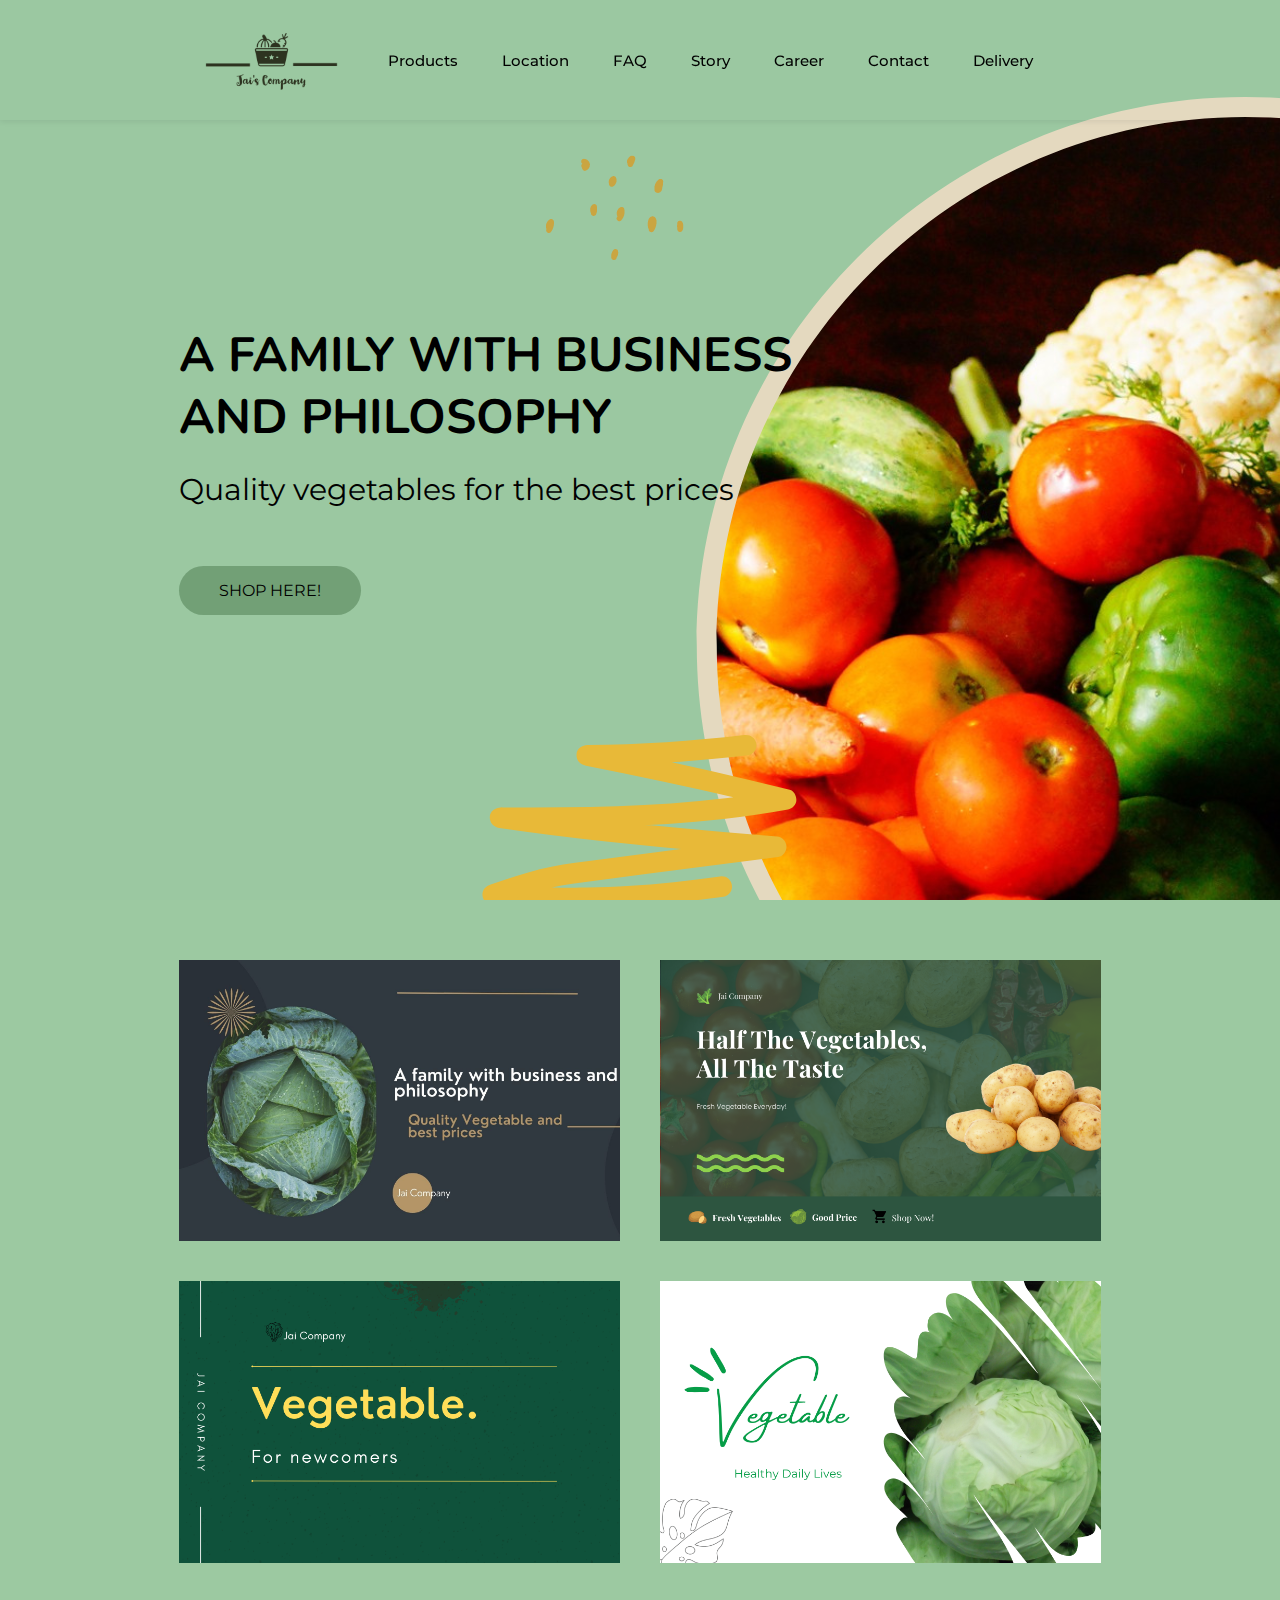
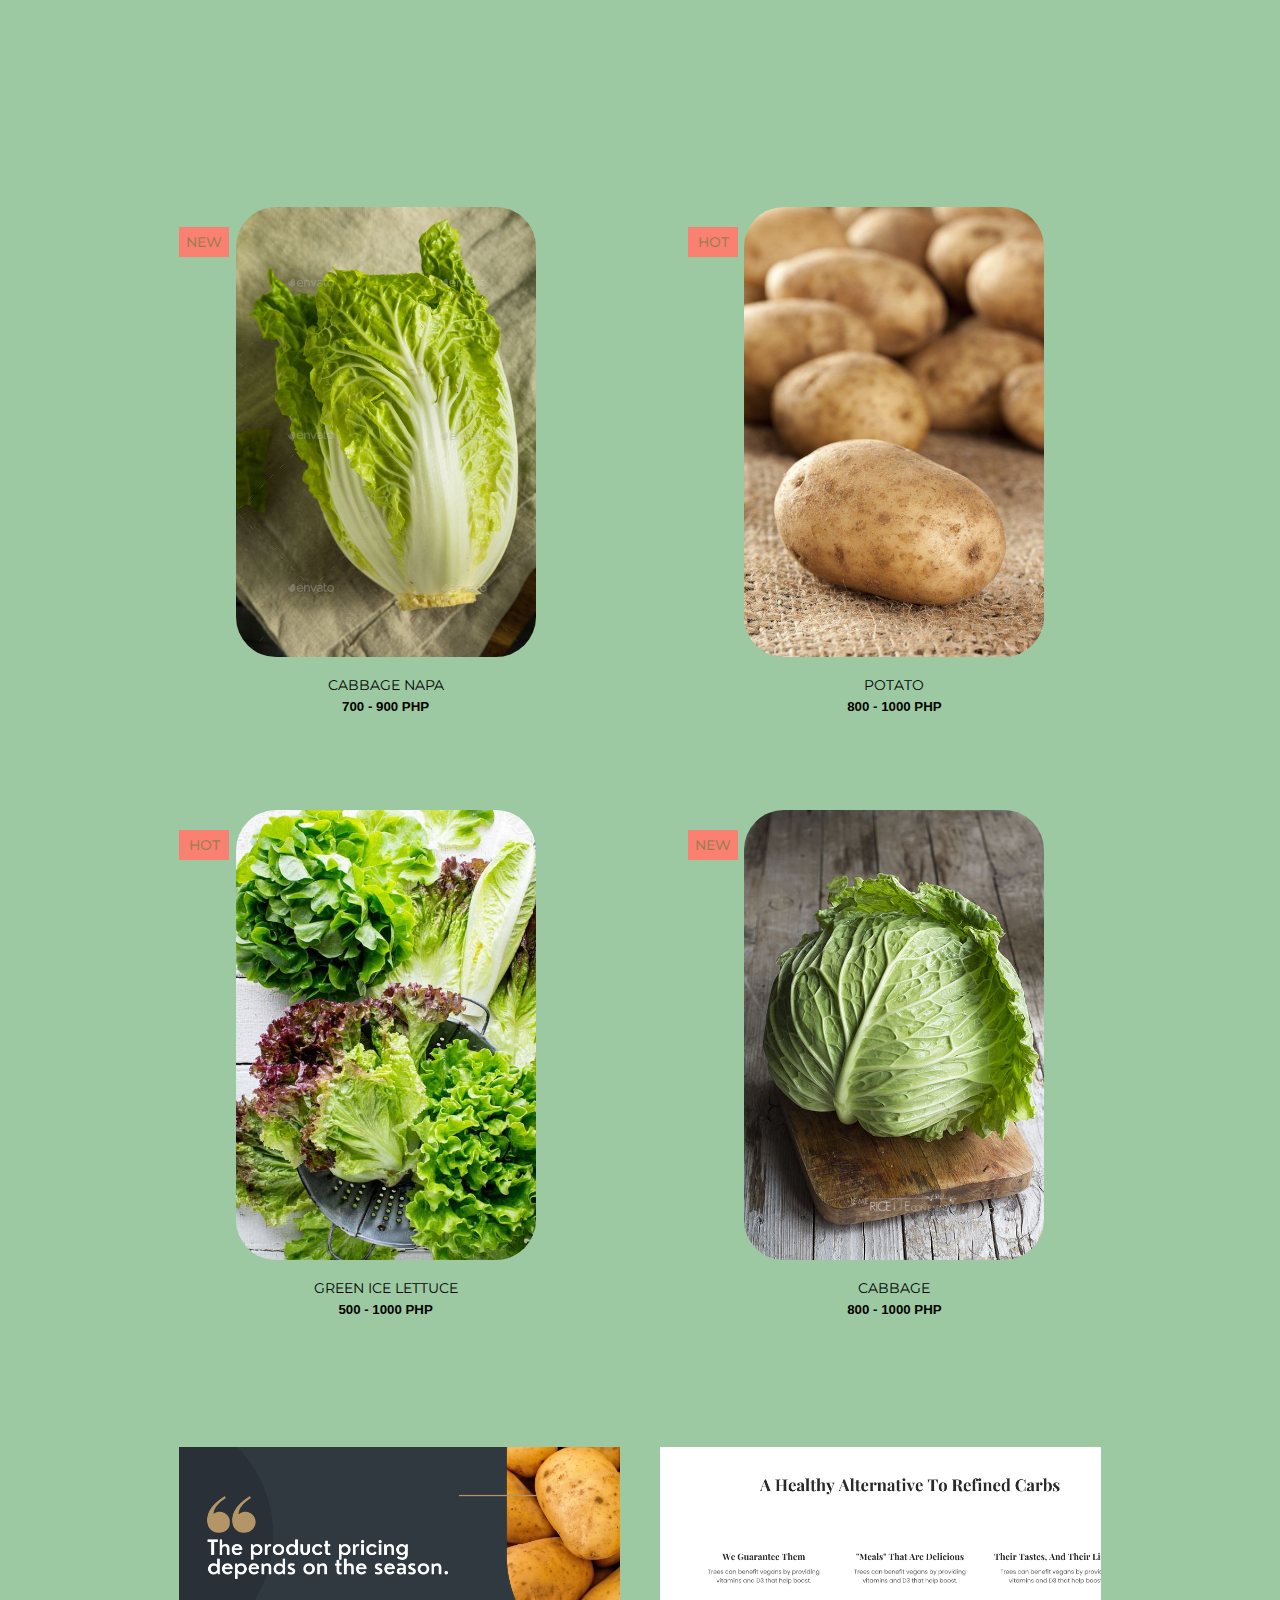
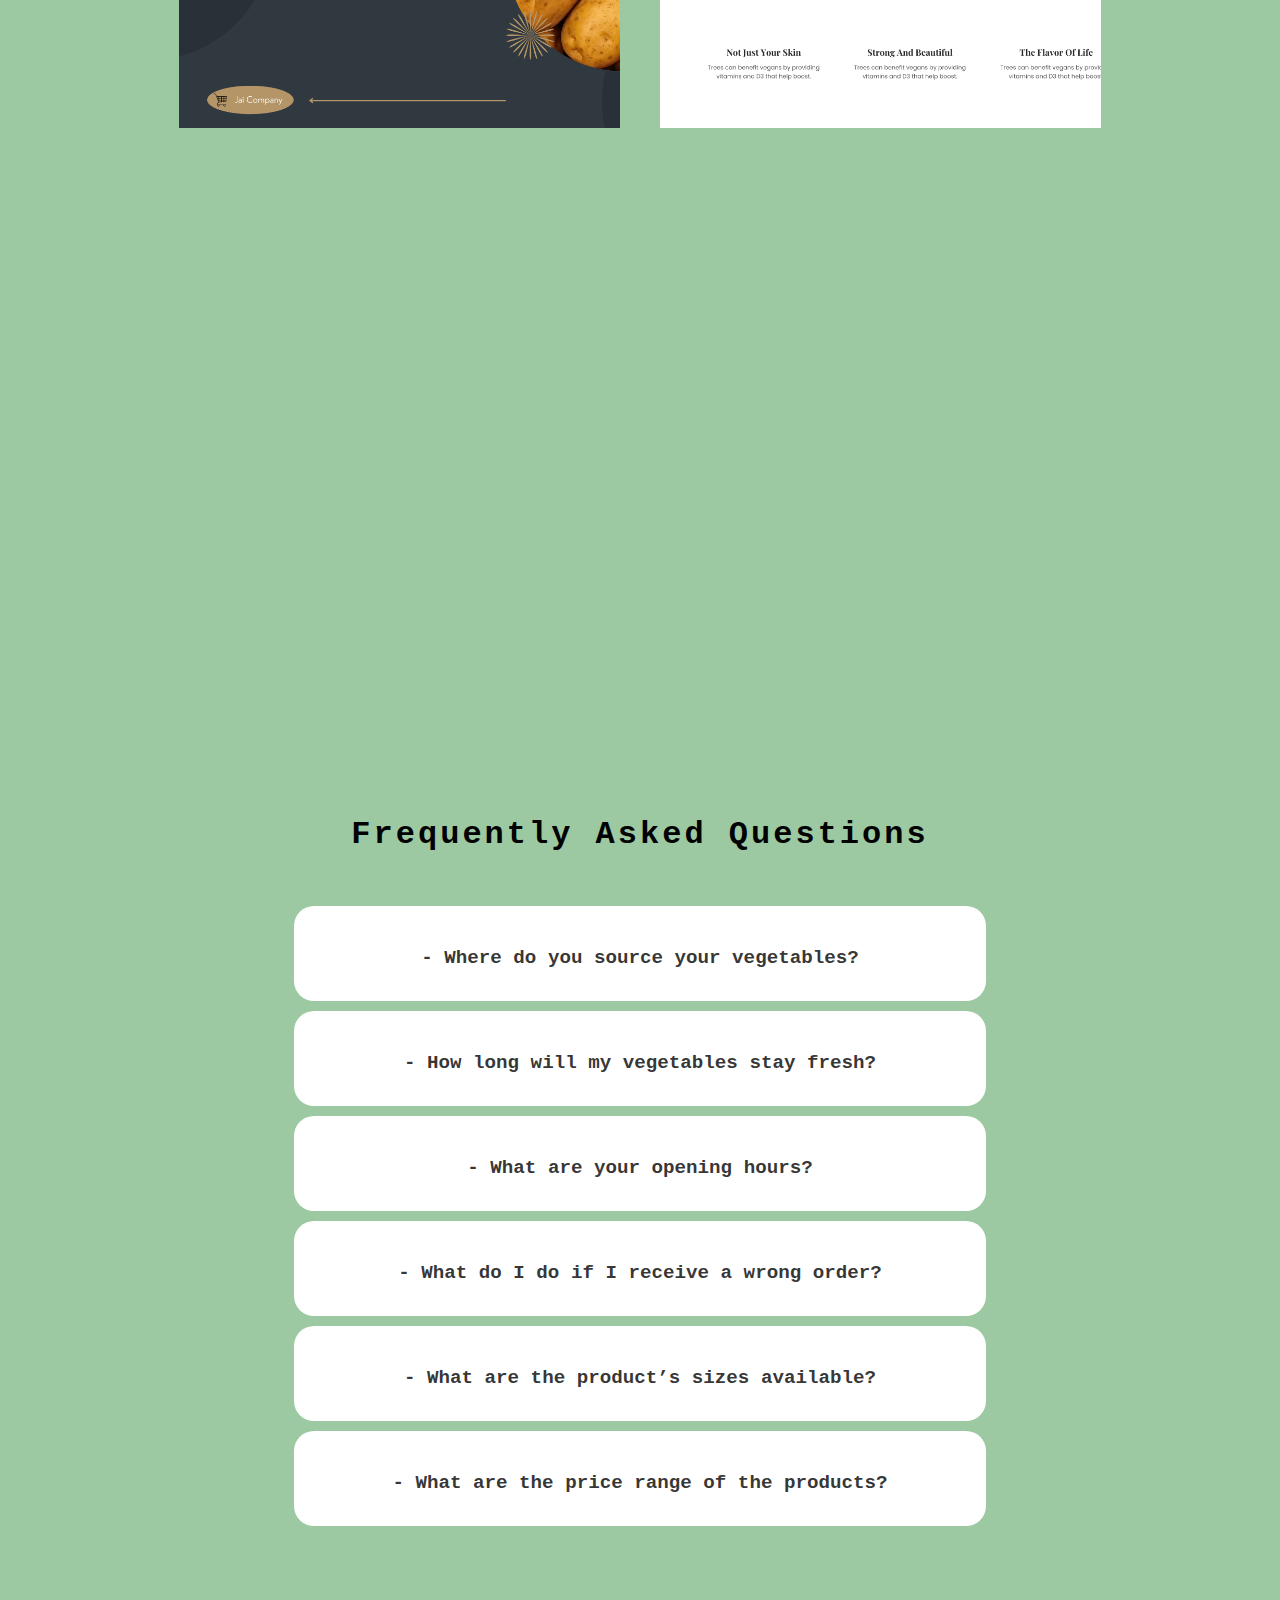
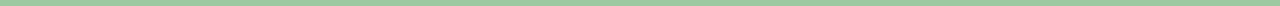
<file: Jai_Company/index.html>
<!DOCTYPE html>
<html lang="en">
<head>
    <meta charset="UTF-8">
    <meta http-equiv="X-UA-Compatible" content="IE=edge">
    <meta name="viewport" content="width=device-width, initial-scale=1.0">
    <title>Market Place</title>
    <link rel="stylesheet" type="text/css" href="Market.css">
    <link rel="stylesheet"
    href="https://unpkg.com/boxicons@latest/css/boxicons.min.css">
    <link class="icon" rel ="icon" sizes="64x64" type="image/png" href="/Jai_Company/icon.png">



    <!--Google Fonts-->
    <link rel="preconnect" href="https://fonts.googleapis.com">
    <link rel="preconnect" href="https://fonts.gstatic.com" crossorigin>
    <link href="https://fonts.googleapis.com/css2?family=Leckerli+One&family=Montserrat:ital,wght@0,300;0,400;0,500;0,600;0,700;1,800;1,900&family=Nunito:wght@200;300;400;500;600;700;800&display=swap" rel="stylesheet">
    
</head>
<body>
    
    <!--Header-->
    <header>
        <a href="#homes" class="logo">
            <img src="Jai.png">
        </a>

        <!--Nav Bar-->
        <ul id="mySidenav" class="navbar">
            <li id="market"><a href="#product">Products</a></li>
            <li id="location"><a href="#map">Location</a></li>
            <li id="faq"><a href="#FAQ">FAQ</a></li>
            <li><a href="/Jai_Company/story.html">Story</a></li>
            <li><a href="/Jai_Company/career.html">Career</a></li>
            <li id="faq"><a href="/Jai_Company/contact.html">Contact</a></li>  
            <li><a href="Delivery.html" class="active">Delivery</a></li>
        </ul>

 
    </header>   

  

    <!--Home-->
    <section class="home" id="homes"> 

        <div class="home-text">
            <h1>A FAMILY WITH BUSINESS <br>AND PHILOSOPHY </h1>
            <p>Quality vegetables for the best prices</p>
            <a href="#product" class="btn">Shop Here!</a>
        </div>
    </section>

    <!--Banner-->
    <section class="banner">

        <div class="banner-img">
            <img src="/Jai_Company/Banner.jpg">
        </div>

        <div class="banner-img">
            <img src="/Jai_Company/Banner2.png">
        </div>

        <div class="banner-img">
            <img src="/Jai_Company/banner3.png">
        </div>

        <div class="banner-img">
            <img src="/Jai_Company/Banner4.png">
        </div>

    </section>

    <!--Products-->
    <section class="product" id="product">
        <div class="center-text">
            <h2>Products</h2>
        </div>

        <div class="products">
            <div class="row">
                <img src="/Jai_Company/petsay.jpg" width="300px">
                <h4>cabbage napa</h4>
                <h5>700 - 900 PHP</h5>
                <div class="top">
                    <p>New</p>
                </div>
                <div class="bbtn">
                    <a href="/Jai_Company/Delivery.html">Click to Order</a>
                </div>
            </div>

            <div class="row">
                <img src="/Jai_Company/potato2.jpg" width="300px">
                <h4>potato</h4>
                <h5>800 - 1000 PHP</h5>
                <div class="top">
                    <p>Hot</p>
                </div>
                <div class="bbtn">
                    <a href="/Jai_Company/Delivery.html">Click to Order</a>
                </div>
            </div>

            <div class="row">
                <img src="/Jai_Company/greenice2.jpg" width="300px">
                <h4>Green Ice Lettuce</h4>
                <h5>500 - 1000 PHP</h5>
                <div class="top">
                    <p>Hot</p>
                </div>
                <div class="bbtn">
                    <a href="/Jai_Company/Delivery.html">Click to Order</a>
                </div>
            </div>

            <div class="row">
                <img src="/Jai_Company/cabbage.jpg" width="300px">
                <h4>Cabbage</h4>
                <h5>800 - 1000 PHP</h5>
                <div class="top">
                    <p>New</p>
                </div>
                <div class="bbtn">
                    <a href="/Jai_Company/Delivery.html">Click to Order</a>
                </div>
            </div>

        </div>

    </section>

    <!--2nd Banner-->
    <section class="banner">

      <div class="banner-img">
        <img src="/Jai_Company/2ndbanner.png">
    </div>

    <div class="banner-img">
        <img src="/Jai_Company/2ndbanner2.png">
    </div>


    </section>

    <!--Map-->  
    <section class="map" id="map">
        <center>
        <div class ="maps">
            
            <iframe src="https://www.google.com/maps/embed?pb=!1m14!1m8!1m3!1d241.30647377457126!2d120.9690168536863!3d14.60456814435065!3m2!1i1024!2i768!4f13.1!3m3!1m2!1s0x3397cb9663f9f295%3A0x4b5f14e2800017c6!2sJai&#39;s%20Company!5e0!3m2!1sen!2sph!4v1681464913269!5m2!1sen!2sph" width="350", height="400" style="border:0;" allowfullscreen="true" loading="lazy" allowfullscreen="true" loading="lazy" referrerpolicy="no-referrer-when-downgrade"></iframe>

        </div>
    </center>
    </section>

    <!--Contact Section-->
    <section class="FAQ" id="FAQ">
        <div class="wrapper">
    
            <h1>Frequently Asked Questions  </h1>
            <br>
      <div class="faq active">
      <button class="accordion">
        - Where do you source your vegetables?
        <i class="fa-solid fa-chevron-down"></i>
      </button>
      <div class="pannel">
      <p>
      
        Our vegetables are sourced from the best location, which is Baguio.
      
      </p>
      
      </div>
      </div>
      
      <div class="faq">
      <button class="accordion">
        - How long will my vegetables stay fresh?
        <i class="fa-solid fa-chevron-down"></i>
      </button>
      <div class="pannel">
      <p>
      
        To ensure quality and freshness, we recommend consuming your vegetables within two (2) to three (3) days.
      
      
      </p>
      
      </div>
      </div>
      <div class="faq">
      <button class="accordion">
        - What are your opening hours?
        <i class="fa-solid fa-chevron-down"></i>
      </button>
      <div class="pannel">
      <p>
      
        Our opening hours are Sunday to Saturday: 5 PM – 5 AM
      
      </p>
      
      </div>
      </div>
      <div class="faq">
      <button class="accordion">
        -  What do I do if I receive a wrong order?
        <i class="fa-solid fa-chevron-down"></i>
      </button>
      <div class="pannel">
      <p>
      
        Kindly inform our owner and we will gladly replace you’re the product you received.
      
      </p>
      
      </div>
      </div>
      <div class="faq">
      <button class="accordion">
        - What are the product’s sizes available?
        <i class="fa-solid fa-chevron-down"></i>
      </button>
      <div class="pannel">
      <p>
      
        The product’s sizes available are by bulk orders only
      </p>
      
      </div>
      </div>
      <div class="faq">
      <button class="accordion">
        - What are the price range of the products?
        <i class="fa-solid fa-chevron-down"></i>
      </button>
      <div class="pannel">
      <p>
        The price range of the the products are 300 to 1k pesos.
      
      </p>
      
      </div>
      </div>
           </div>
           <script>
            var acc = document.getElementsByClassName("accordion");
            var i;
      
          for(i=0; i < acc.length; i++){
            acc[i].addEventListener("click", function (){
      
           
            this.classList.toggle("active");
            this.parentElement.classList.toggle("active");
      
            var pannel = this.nextElementSibling;
      
            if(pannel.style.display === "block"){
              pannel.style.display = "none";
            } else {
              pannel.style.display = "block";
            }
          });
          }
           </script>
    </section>

</body>
</html>
</file>
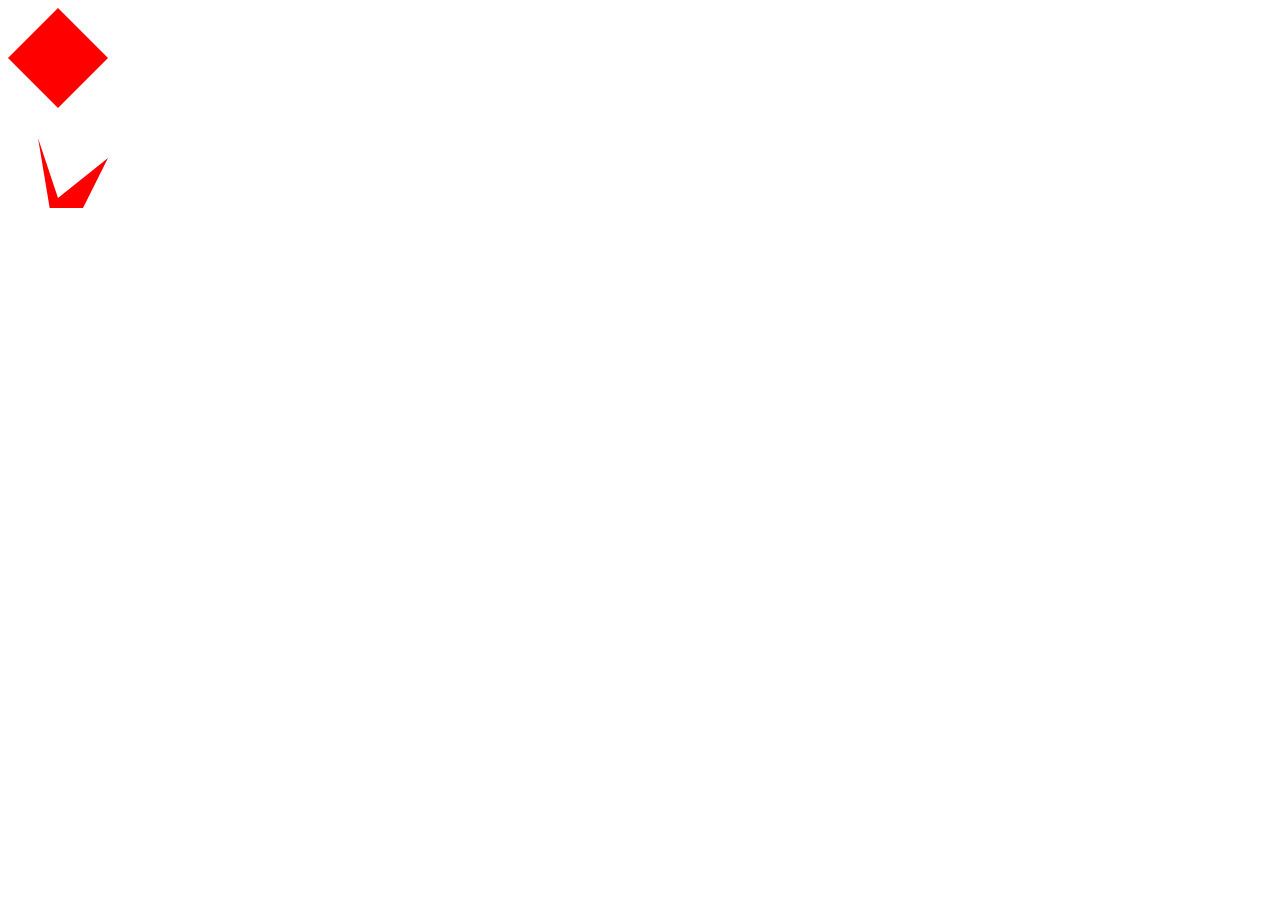
<file: test.html>
<!DOCTYPE html>
<html lang="en">
<head>
    <meta charset="UTF-8">
    <meta http-equiv="X-UA-Compatible" content="IE=edge">
    <meta name="viewport" content="width=device-width, initial-scale=1.0">
    <link rel="stylesheet" href="test.css">
    <title>Document</title>
</head>
<body>
    <div class="shape">
    </div>
    <div class="shape2">
    </div>
</body>
</html>
</file>
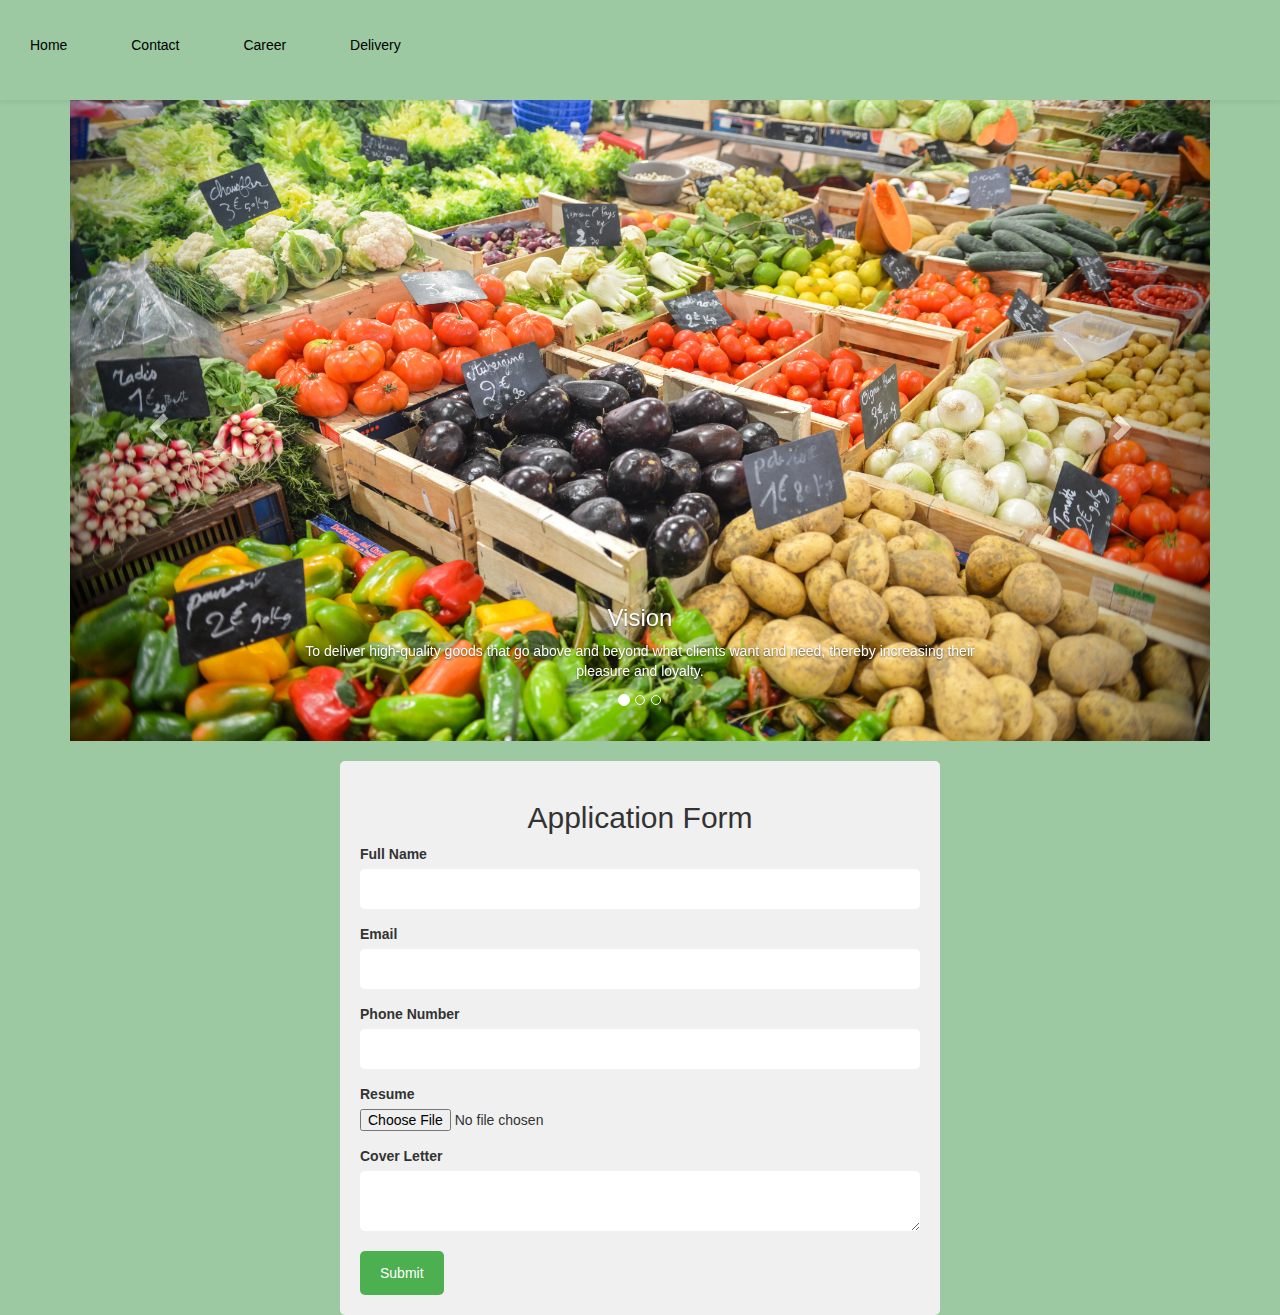
<file: Jai_Company/career.html>
<!DOCTYPE html>
<html lang="en">
<head>
  <title>Career</title>
  <meta charset="utf-8">
  <meta name="viewport" content="width=device-width, initial-scale=1">
  <link rel="stylesheet" href="https://maxcdn.bootstrapcdn.com/bootstrap/3.4.1/css/bootstrap.min.css">
  <script src="https://ajax.googleapis.com/ajax/libs/jquery/3.6.4/jquery.min.js"></script>
  <script src="https://maxcdn.bootstrapcdn.com/bootstrap/3.4.1/js/bootstrap.min.js"></script>
  <link rel="stylesheet" href="career.css">
  
  <link class="icon" rel ="icon" sizes="64x64" type="image/png" href="/Jai_Company/icon.png">
</head>
<body>

  

  <header>
    <nav>
      
      <ul>
         <li><a href="/Jai_Company/Market.html">Home</a></li>
          <li><a href="/Jai_Company/contact.html">Contact</a></li>
          <li><a href="/Jai_Company/career.html">Career</a></li>
          <li><a href="/Jai_Company//Delivery.html">Delivery</a></li>
      </ul>
   </nav> 
   </header>

 
    <section class="carousel">

<div class="container">
  
  <div id="myCarousel" class="carousel slide" data-ride="carousel">
    <!-- Indicators -->
    <ol class="carousel-indicators">
      <li data-target="#myCarousel" data-slide-to="0" class="active"></li>
      <li data-target="#myCarousel" data-slide-to="1"></li>
      <li data-target="#myCarousel" data-slide-to="2"></li>
    </ol>

    <!-- Wrapper for slides -->
    <div class="carousel-inner">

      <div class="item active">
        <img src="/Jai_Company/Values.png" alt="Los Angeles" style="width:100%;">
        <div class="carousel-caption">
          <h3>Vision</h3>
          <p>To deliver high-quality goods that go above and beyond what clients want and need, thereby increasing their pleasure and loyalty. </p>
        </div>
      </div>

      <div class="item">
        <img src="/Jai_Company/vision.png" alt="Chicago" style="width:100%;">
        <div class="carousel-caption">
          <h3>Mission</h3>
          <p>To establish enduring connections with consumers, deliver world-class customer service, and rely on them to promote the business and bring in new clients through spreading good word of mouth.
        </p>
        </div>
      </div>
    
      <div class="item">
        <img src="/Jai_Company/mission.png" alt="New York" style="width:100%;">
        <div class="carousel-caption">
          <h3>Values</h3>
          <p>We believe that serving consumers with respect and faith is the core of our business. Our business may develop solid client connections that will result in long-term success by prioritizing customer pleasure and fostering trust.</p>
        </div>
      </div>
  
    </div>

    <!-- Left and right controls -->
    <a class="left carousel-control" href="#myCarousel" data-slide="prev">
      <span class="glyphicon glyphicon-chevron-left"></span>
      <span class="sr-only">Previous</span>
    </a>
    <a class="right carousel-control" href="#myCarousel" data-slide="next">
      <span class="glyphicon glyphicon-chevron-right"></span>
      <span class="sr-only">Next</span>
    </a>
  </div>
</div>

</section>

<br>


<section class="apply">
    
    <form>
        <h2>Application Form</h2>
        <label for="name">Full Name</label>
        <input type="text" id="name" name="name" required>
        <label for="email">Email</label>
        <input type="email" id="email" name="email" required>
        <label for="phone">Phone Number</label>
        <input type="tel" id="phone" name="phone" required>
        <label for="resume">Resume</label>
        <input type="file" id="resume" name="resume" accept=".pdf,.doc,.docx" required>
        <label for="cover-letter">Cover Letter</label>
        <textarea id="cover-letter" name="cover-letter" required></textarea>
        <input type="submit" value="Submit">
      </form>

</section>



</body>
</html>
</file>
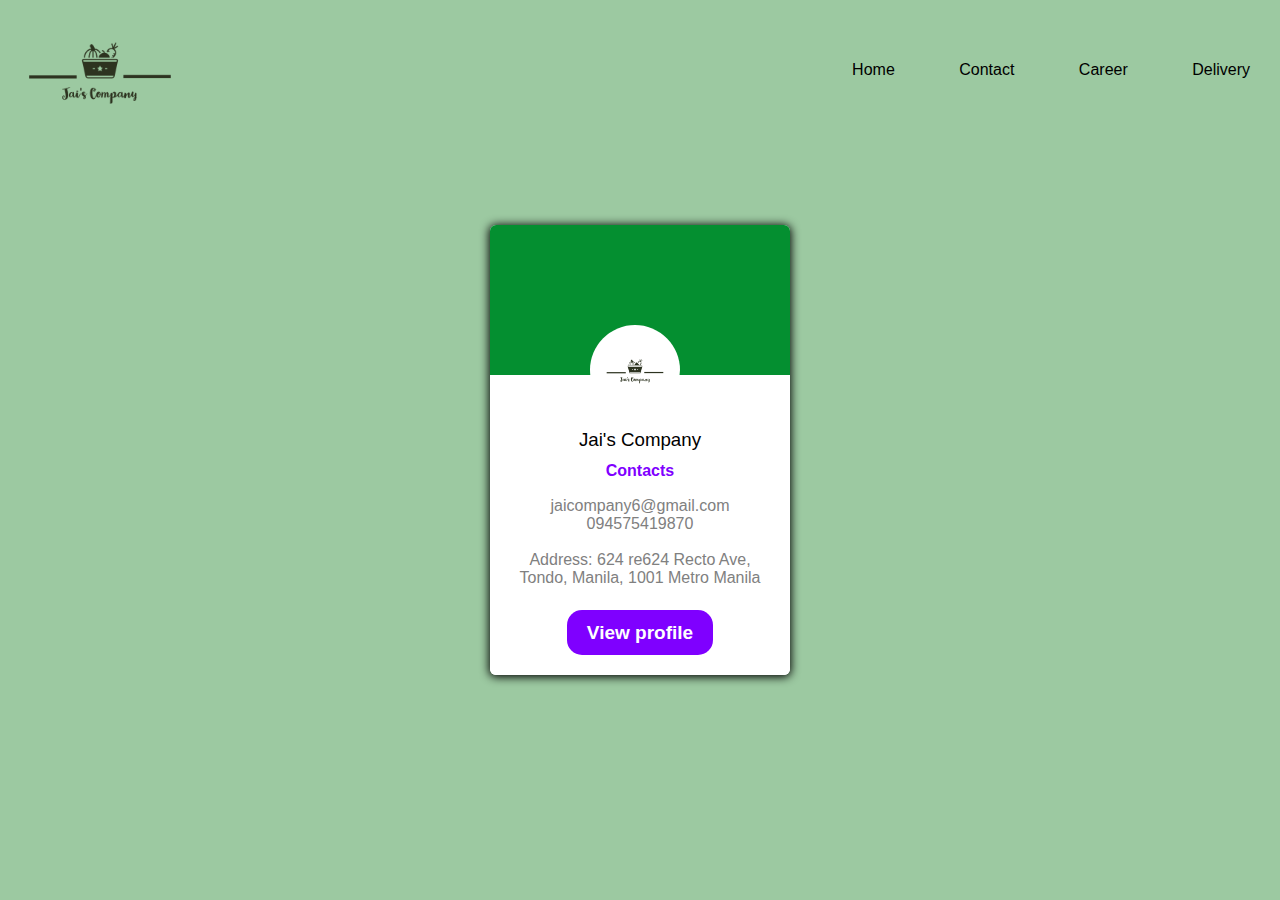
<file: Jai_Company/contact.html>
<!DOCTYPE html>
<html>
  <head>
    <title>Profile Card</title>
    <link rel="stylesheet" type="text/css" href="contact.css" />
    <link class="icon" rel ="icon" sizes="64x64" type="image/png" href="/Jai_Company/icon.png">
  </head>

  <header>
    <nav>
      <img src="/Jai_Company/Jai.png"class="logo">
      <ul>
         <li><a href="/Jai_Company/index.html">Home</a></li>
          <li><a href="/Jai_Company/contact.html">Contact</a></li>
          <li><a href="/Jai_Company/career.html">Career</a></li>
          <li><a href="/Jai_Company/Delivery.html">Delivery</a></li>
      </ul>
   </nav> 
   </header>

  <body>
    <div class="card-container">
      <div class="upper-container">
        <div class="image-container">
          <img src="/Jai_Company/Jai.png">
        </div>
      </div>
      <div class="lower-container">
        <div>
          <h3>Jai's Company</h3>
          <h4>Contacts</h4>
        </div>
        <div>
            <p>
          
            jaicompany6@gmail.com<br />094575419870<br /><br />Address: 624
            re624 Recto Ave, Tondo, Manila, 1001 Metro Manila<br />
          </p>
        </div>
        <div>
          <a href="#" class="btn">View profile</a>
        </div>
      </div>
    </div>
  </body>
</html>
</file>
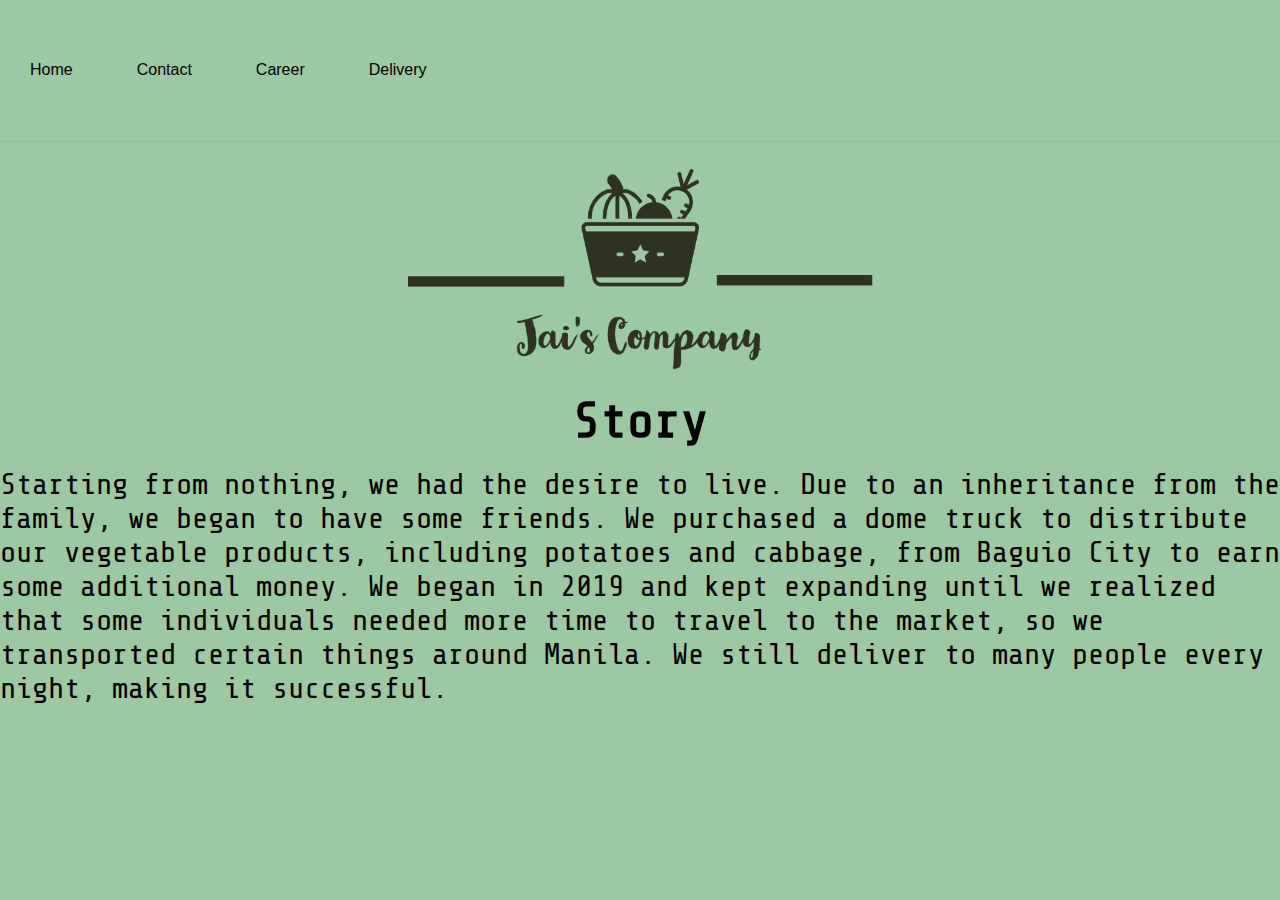
<file: Jai_Company/story.html>
<!DOCTYPE html>
<html lang="en">
<head>
  <meta charset="UTF-8">
  <meta http-equiv="X-UA-Compatible" content="IE=edge">
  <meta name="viewport" content="width=device-width, initial-scale=1.0">
  <link rel="stylesheet" href="/Jai_Company/story.css">
  <link class="icon" rel ="icon" sizes="64x64" type="image/png" href="/Jai_Company/icon.png">
  <link rel="preconnect" href="https://fonts.googleapis.com">
<link rel="preconnect" href="https://fonts.gstatic.com" crossorigin>
<link href="https://fonts.googleapis.com/css2?family=Leckerli+One&family=Montserrat:ital,wght@0,300;0,400;0,500;0,600;0,700;1,100;1,200;1,800;1,900&family=Nunito:wght@200;300;400;500;600;700;800&family=Share+Tech+Mono&display=swap" rel="stylesheet">
  <title>Story</title>
</head>
<body>

  <header>
  <nav>
    
    <ul>
       <li><a href="/Jai_Company/index.html">Home</a></li>
        <li><a href="/Jai_Company/contact.html">Contact</a></li>
        <li><a href="/Jai_Company/career.html">Career</a></li>
        <li><a href="/Jai_Company//Delivery.html">Delivery</a></li>
    </ul>
 </nav> 
 </header>


  <section class="image">
    <center>
    <img src="/Jai_Company/Jai2.png">
    </center>

    <div class="title">
        <h1>Story</h1>
        <br>
        <p>Starting from nothing, we had the desire to live. Due to an inheritance from the family, we began to have some friends. We purchased a dome truck to distribute our vegetable products, including potatoes and cabbage, from Baguio City to earn some additional money. We began in 2019 and kept expanding until we realized that some individuals needed more time to travel to the market, so we transported certain things around Manila. We still deliver to many people every night, making it successful.</p>

    </div>
    

  </section>



  

</body>
</html>
</file>
<file: Jai_Company/Market.css>
* {
    margin: 0;
    padding: 0;
    box-sizing: border-box;
    font-family: 'Montserrat', sans-serif;
    list-style: none;
    text-decoration: none;
    scroll-behavior: smooth;
}

li {
    width:100%;
  }

:root{
    --bg-color:hsla(127, 79%, 27%, 0.412);
    --nav-color:rgba(53, 49, 49, 0.388);
    --main-color: #309f486f;
    --text-color: #010101;
    --2nd-color: #000000;
    --3rd-color:rgb(59, 134, 60);
    --4th-color:rgba(98, 86, 81, 0.575);
    --big-font: 3rem;
    --h2-font: 2.3rem;
    --p-font: 1.9rem; 
}

body {
    color: var(--text-color);
    background: hsla(127, 79%, 27%, 0.412);
}

header {
    position: fixed;
    width: 100%;
    top: 0;
    right: 0;
    z-index: 1000;
    background: transparent;
    box-shadow: 0 1px 6px 0 rgb(32 33 36 / 10%);
    display: flex;
    align-items: center;
    justify-content: space-between;
    padding: 20px 14%;
    transition: all .50s ease;
    height: 120px;
}

header .logo img {
    width: 185px;
    height: auto;
}

.navbar {
    display: flex;
    align-items: center;
    padding-right: 5%;
}

.navbar a {
    color: var(--text-color);
    font-size: 15px;
    font-weight: 500;
    margin: 10px 22px;
    transition: all .50s ease;
}

.navbar a:hover {
    color: white;
}

section {
    padding: 60px 14% 70px;
}

.home {
    position: relative;
    width: 100%;
    height: 100vh;
    background-color: rgba(255, 255, 255, 0.522);
    background-position: center;
    background-repeat: no-repeat;
    display: flex;
    align-items: center;
    justify-content: flex-start;
    background-image: url(/Jai_Company/bagongbg.png);
    
}


.home-text h1 {
    font-family: 'Nunito', sans-serif;
    font-size: var(--big-font);
    color: var(--2nd-color);
    line-height: 1.3;
    margin-bottom: 25px;
    transition: 1s;

    -webkit-animation-name: fadeIn;
    animation-name: fadeIn;
    -webkit-animation-duration: 1s;
    animation-duration: 2s;
    -webkit-animation-fill-mode: both;
    animation-fill-mode: both;
    }
    @-webkit-keyframes fadeIn {
    0% {opacity: 0;}
    100% {opacity: 1;}
    }
    @keyframes fadeIn {
    0% {opacity: 0;}
    100%

}

.home img {
    width:350px;
    padding-top: 30%;
}


.home-text p {

    color:var(--other-color);
    font-size: var(--p-font);
    line-height: 33px;
    margin-bottom: 60px;

    -webkit-animation-name: fadeIn;
    animation-name: fadeIn;
    -webkit-animation-duration: 1s;
    animation-duration: 4s;
    -webkit-animation-fill-mode: both;
    animation-fill-mode: both;
    }
    @-webkit-keyframes fadeIn {
    0% {opacity: 0;}
    100% {opacity: 1;}
    }
    @keyframes fadeIn {
    0% {opacity: 0;}
    100%    

}

.btn{
    color: black;
    transition: all .50 ease;
    background-color: rgba(5, 51, 5, 0.271);

       -webkit-animation-name: slideInLeft;
  animation-name: slideInLeft;
  -webkit-animation-duration: 1s;
  animation-duration: 1s;
  -webkit-animation-fill-mode: both;
  animation-fill-mode: both;
  }
  @-webkit-keyframes slideInLeft {
  0% {
  -webkit-transform: translateX(-100%);
  transform: translateX(-100%);
  visibility: visible;
  }
  100% {
  -webkit-transform: translateX(0);
  transform: translateX(0);
  }
  }
  @keyframes slideInLeft {
  0% {
  -webkit-transform: translateX(-100%);
  transform: translateX(-100%);
  visibility: visible;
  }
  100% {
  -webkit-transform: translateX(0);
  transform: translateX(0);
  }

}

.btn:link,
.btn:visited {
    text-transform: uppercase;
    text-decoration: none;
    padding: 15px 40px;
    display: inline-block;
    border-radius: 100px;
    transition: all .2s;
    position: absolute;
}

.btn:hover {
    transform: translateY(-3px);
    box-shadow: 0 10px 20px rgba(0, 0, 0, 0.2);
}

.btn:active {
    transform: translateY(-1px);
    box-shadow: 0 5px 10px rgba(0, 0, 0, 0.2);
}

.btn::after {
    content: "";
    display: inline-block;
    height: 100%;
    width: 100%;
    border-radius: 100px;
    position: absolute;
    top: 0;
    left: 0;
    z-index: -1;
    transition: all .4s;
}

.btn-white::after {
    background-color: #fff;
}

.btn:hover::after {
    transform: scaleX(1.4) scaleY(1.6);
    opacity: 0;
}

.btn-animated {
    animation: moveInBottom 5s ease-out;
    animation-fill-mode: backwards;
}

.banner {
    display: grid;
    grid-template-columns: repeat(auto-fit,minmax(350px,auto));
    align-items: center;
    gap: 2.5rem;
    
    
}

.banner-img{
    overflow: hidden;   
}

.banner-img img {
    width: 500px;
    display: block;
    transition: transform 0.5s;
    cursor: pointer;
}

.banner-img:hover img {
    transform: scale(1.1);
}

.center-text h2{
    text-align: center;
    font-size: var(--h2-font);
    font-weight: 600;
    color: var(--text-color);
    font-family:'Courier New', Courier, monospace;
    clip-path: inset(0 100% 0 0);
  animation:c5 2s steps(11) infinite;
}

@keyframes c5 {to{clip-path: inset(0 1ch 0 0)}}

.products {
    display: grid;
    grid-template-columns: repeat(auto-fit,minmax(300px,auto));
    align-items: center;
    gap: 6rem;
    padding: 0;
    margin: 0px;
    margin-top: 4.5rem;
    text-align: center;
}

.row {
    position: relative;
    cursor: pointer;
    gap: 300px;
}

.row img  {
    position: relative;
    cursor: pointer;
    margin-bottom: 15px;
    padding: 0;

    -webkit-border-radius: 30px 30px 30px 30px;
border-radius: 40px 40px 40px 40px;

}

.row h4{
    font-size: 14px;
    margin-bottom: 5px;
    text-transform: uppercase;
    font-weight: 400;
    transition: all .50s ease;
}

.row h5 {
    color: var(--other-color);
    cursor: pointer;
    font-family: 'Lucida Sans', 'Lucida Sans Regular', 'Lucida Grande', 'Lucida Sans Unicode', Geneva, Verdana, sans-serif;
}



.top {
    position: absolute;
    top: 20px;
    left: 0;
    height: 30px;
    width: 50px;
    color: var(--bg-color);
    background: salmon;
    font-size: 14px;
    font-weight: 500;
    text-transform: uppercase;
    display: inline-flex;
    align-items: center;
    justify-content: center;
}

.row .bbtn a {
    position: absolute;
    bottom: 65px;
    left:0;
    right: 0;
    padding: 20px;
    background-color: rgba(60, 56, 56, 0.175);
    color:rgb(231, 231, 231);
    transition: opacity 0.5s;
    opacity: 0;
}

.row:hover .bbtn a {
    opacity: 1;
}

.wrapper{
    max-width: 75%;
    margin: auto;
} 
.wrapper > h1 {
margin: 1.5rem 0;
text-align: center;
font-family:'Courier New', Courier, monospace
}
.wrapper > h1 {
    letter-spacing: 3px;
}
.accordion{
background-color: white;
color: rgba(0, 0, 0, 0.8);
cursor: pointer;
font-size: 1.2rem;
height: 100%;
width: 100%;
padding: 2rem 2.5rem;
border: none;
transition: 0.4s;
display: cover;
justify-content: space-between;
align-items: auto;
font-weight: bold;
font-family: 'Courier New', Courier, monospace;

-webkit-border-radius: 20px 20px 20px 20px;
border-radius: 20px 20px 20px 20px;

}
.accordion i {
    font-size: 1.6rem;
}


.accordion:hover{
    transform: scale(1.1);
}
.pannel{
    padding: 0 2rem 2.5rem 2rem;
    background-color: whitesmoke;
    overflow: hidden;
    background-color: #f1f7f5;
    display: none;
    text-align: center;

    -webkit-border-radius: 20px 20px 20px 20px;
    border-radius: 20px 20px 20px 20px;

}



.pannel p{
    color: rgba(0, 0, 0, 0.)7;
    font-size: 1.2rem;
    line-height: 1.4;
    font-family:'Courier New', Courier, monospace;
    font-weight: bold;
}
.faq{
    border: 1px solid rgba(0, 0, 0, 0,2);
    margin: 10px 0;
}
.faq.active{
    border:none;
}

@media(max-width: 1200px) {
    header {
        padding: 12px 3%;
    }
    section {
        padding: 40px 3% 50px;
    }

}

@media (max-width:640px) and (max-width: 920px) {

    .banner img {
        width: 600px;
    }

    :root{
        --big-font: 3.8rem;
        --h2-font: 2rem;
        --p-font: 1.1rem;
    }

    .home-text h1 {
        line-height: 1.1;
        font-size: 20px;
        
    }
    .home {
        height: 85vh;
        background-size: 10000%;
        background-image: url(/Jai_Company/coloredpicture.png);
    }

    
    .navbar {
        position: absolute;
        top: 100%;
        left: 0;
        right: 0;
        width: 10px;
        display: flex;
        flex-direction: column;
        text-align: left;
        background: none;
        transition: all .50s ease;
    }

    .navbar a {
        display: block;
        color: rgb(12, 2, 2);
        padding: 5px;
        margin: 15px;
        font-size: 13px;
        font-weight: 600;
        transition: all .50s ease;
    }

    .navbar a:hover {
        color: white;
    }

    .navbar.active {
        top: 100%;
    }

    .logo img {
        width: 100px;
        height: auto;
    }
    
    .top {
        position: absolute;
        top: 20px;
        left: 20%;
        height: 30px;
        width: 50px;
        color: var(--bg-color);
        background: salmon;
        font-size: 14px;
        font-weight: 500;
        text-transform: uppercase;
        display: inline-flex;
        align-items: center;
        justify-content: center;
    }
    
    .products {
        display: grid;
        grid-template-columns: repeat(auto-fit,minmax(300px,auto));
        align-items: center;
        gap: 6rem;
        padding: 0;
        margin: 0px;
        margin-top: 4.5rem;
        text-align: center;
    }

    .row .bbtn a {
        position: absolute;
        bottom: 65px;
        left:0;
        right: 0;
        padding: 5px;
        text-align: center;
        background-color: transparent;
        color:whitesmoke;
        transition: opacity 0.5s;
        opacity: 0;
    }


}
</file>
<file: test.css>
.shape {
    background-color: red;
    height: 100px;
    width: 100px;
    clip-path: polygon(50% 0%, 100% 50%,50% 100%, 0% 50%);
}

.shape2 {
    background-color: red;
    height: 100px;
    width: 100px;
    clip-path: polygon(50% 90%, 100% 50%,50% 150%, 30% 30%);
}
</file>
<file: Jai_Company/career.css>
* {
    padding: 0;
    margin: 0;
    transition: all .50s ease;
}

body {
  background-color: hsla(127, 79%, 27%, 0.412);
}

form {
    max-width: 600px;
    margin: 0 auto;
    padding: 20px;
    background-color: #f0f0f0;
    border-radius: 5px;
  }
  
  h2 {
    text-align: center;
  }
  
  label {
    display: block;
    margin-bottom: 5px;
  }
  
  input[type="text"],
  input[type="email"],
  input[type="tel"],
  textarea {
    width: 100%;
    padding: 10px;
    margin-bottom: 15px;
    border-radius: 5px;
    border: none;
  }
  
  input[type="file"] {
    margin-bottom: 15px;
  }
  
  input[type="submit"] {
    background-color: #4CAF50;
    color: white;
    padding: 12px 20px;
    border: none;
    border-radius: 5px;
    cursor: pointer;
  }
  
  input[type="submit"]:hover {
    background-color: #45a049;
  }

  .logo {
    width: 200px;
   
}

nav {
    display: flex;
    align-items: center;
    justify-content: space-between;
    padding: 20px 0;
    height: 100px;
    box-shadow: 0 1px 6px 0 rgb(32 33 36 / 10%);
}

nav ul li:hover {
   
   transform: scale(1.15);
   border-radius: 20px;
   transition: all .50s ease;
}

nav ul li a:hover {
    color: gray;
}


nav ul li {
    margin: 10px 30px;
    list-style: none;
    display: inline-block;
}

nav ul li a {
    color: black;
    text-decoration: none;
    font-family: Helvetica;
    border-radius:20px;
    float: center;

}
.carousel {
  
}


  
@media (max-width:840px) and (max-width: 920px) {
    form {
      max-width: 100%;
    }

    .carousel {
      width: 500px;
    }

  }
</file>
<file: Jai_Company/contact.css>
body
{
    margin: 0;
    padding: 0;
    background: hsla(127, 79%, 27%, 0.412);
    font-family: arial;
    box-sizing: border-box;
    transition: all .50s ease;
    -webkit-animation-name: fadeIn;
    animation-name: fadeIn;
    -webkit-animation-duration: 1s;
    animation-duration: 2s;
    -webkit-animation-fill-mode: both;
    animation-fill-mode: both;
    }
    @-webkit-keyframes fadeIn {
    0% {opacity: 0;}
    100% {opacity: 1;}
    }
    @keyframes fadeIn {
    0% {opacity: 0;}
    100%
}
.card-container
{
    width: 300px;
    height: 450px;
    background: #FFF;
    border-radius: 6px;
    position: absolute;
    top: 50%;
    left: 50%;
    transform: translate(-50%, -50%);
    box-shadow: 0px 1px 10px 1px #000;
    overflow: hidden;
    display: inline-block;
}
.upper-container
{
    height: 150px;
    background: #048f30;
}
.image-container
{
    background: white;
    width: 80px;
    height: 80px;
    border-radius: 50%;
    padding: 5px;
    transform: translate(100px,100px);
}
.image-container img
{
    width: 80px;
    height: 80px;
    border-radius: 50%;
}
.lower-container
{
    height: 280px;
    background: #FFF;
    padding: 20px;
    padding-top: 40px;
    text-align: center;
}

.lower-container h3, h4
{
    box-sizing: border-box;
    line-height: 0.6;
    font-weight: lighter;
}

.lower-container h4
{
    color: #7f00ff;
    opacity: 10;
    font-weight: bold;
}

.lower-container p
{
    font-size: 16px;
    color: gray;
    margin-bottom: 35px;
}
.lower-container .btn
{
    padding: 12px 20px;
    background: #7f00ff;
    border: none;
    color: white;
    border-radius: 15px;
    font-size: 19px;
    text-decoration: none;
    font-weight: bold;
    transition: all 0.3s ease-in;
}
.lower-container .btn:hover
{
   background: transparent;
    color: yellowgreen;
    border: 2px solid #7f00ff;
}

.logo {
    width: 200px;
   
}

nav {
    display: flex;
    align-items: center;
    justify-content: space-between;
    padding: 20px 0;
    height: 100px;
    background-color: transparent;
}

nav ul li:hover {
   
   transform: scale(1.15);
   border-radius: 20px;
   transition: all .50s ease;
}

nav ul li a:hover {
    color: gray;
}


nav ul li {
    margin: 10px 30px;
    list-style: none;
    display: inline-block;
}

nav ul li a {
    color: #000000;
    text-decoration: none;
    font-family: Helvetica;
    border-radius:20px;

}
</file>
<file: Jai_Company/story.css>
* {
    scroll-behavior: smooth;
    margin: 0;
    padding: 0;
    transition: all .50s ease;
}

body {
    background-repeat: no-repeat;
    background-size: cover;
    
    background-color:hsla(127, 79%, 27%, 0.412) ;
}

.logo {
    width: 200px;
}

nav {
    display: flex;
    align-items: center;
    justify-content: space-between;
    padding: 20px 0;
    height: 100px;
    box-shadow: 0 1px 6px 0 rgb(32 33 36 / 10%);
}

nav ul li:hover {
   
   transform: scale(1.15);
   border-radius: 20px;
   transition: all .50s ease;
}

nav ul li a:hover {
    color: gray;
}


nav ul li {
    margin: 10px 30px;
    list-style: none;
    display: inline-block;
}

nav ul li a {
    color: black;
    text-decoration: none;
    font-family: Helvetica;
    border-radius:20px;
    float: center;

}


.image img {
    width: 500px;

    -webkit-animation-name: slideInLeft;
    animation-name: slideInLeft;
    -webkit-animation-duration: 1s;
    animation-duration: 1s;
    -webkit-animation-fill-mode: both;
    animation-fill-mode: both;
    }
    @-webkit-keyframes slideInLeft {
    0% {
    -webkit-transform: translateX(-100%);
    transform: translateX(-100%);
    visibility: visible;
    }
    100% {
    -webkit-transform: translateX(0);
    transform: translateX(0);
    }
    }
    @keyframes slideInLeft {
    0% {
    -webkit-transform: translateX(-100%);
    transform: translateX(-100%);
    visibility: visible;
    }
    100% {
    -webkit-transform: translateX(0);
    transform: translateX(0);
    }
    
}

.title h1 {
    font-family: 'Share Tech Mono', monospace;
    font-weight: bold;
    font-size: 50px;
    text-align: center;
}

.title p {
    font-family: 'Share Tech Mono', monospace;
    font-weight: 200;
    font-size: 30px;

    -webkit-animation-name: fadeIn;
    animation-name: fadeIn;
    -webkit-animation-duration: 1s;
    animation-duration: 2s;
    -webkit-animation-fill-mode: both;
    animation-fill-mode: both;
    }
    @-webkit-keyframes fadeIn {
    0% {opacity: 0;}
    100% {opacity: 1;}
    }
    @keyframes fadeIn {
    0% {opacity: 0;}
    100%

}



  @media (max-width:640px) and (max-width: 920px) {

    body {
        background:rgba(7, 247, 7, 0.37);
        background-repeat: no-repeat;
        background-size: 100%;
    }

    .title h1 {
        font-size: 40px;
    }  

  .title p {
    font-size: 15px;
  }

  .image img {
    width: 300px;
   
}

nav {
    display: flex;
    align-items: center;

    justify-content: space-between;
    padding: 20px 0;
    height: 100px;
}

nav ul li:hover {
   
   transform: scale(1.15);
   border-radius: 20px;
   transition: all .50s ease;
}

nav ul li a:hover {
    color: gray;
}


nav ul li {
    margin: 10px 30px;
    list-style: none;
    display: inline-block;
}

nav ul li a {
    color: #030303;
    text-decoration: none;
    font-family: Helvetica;
    border-radius:20px;
    font-size: 15px;
    text-align:  center;
}

  }
</file>
